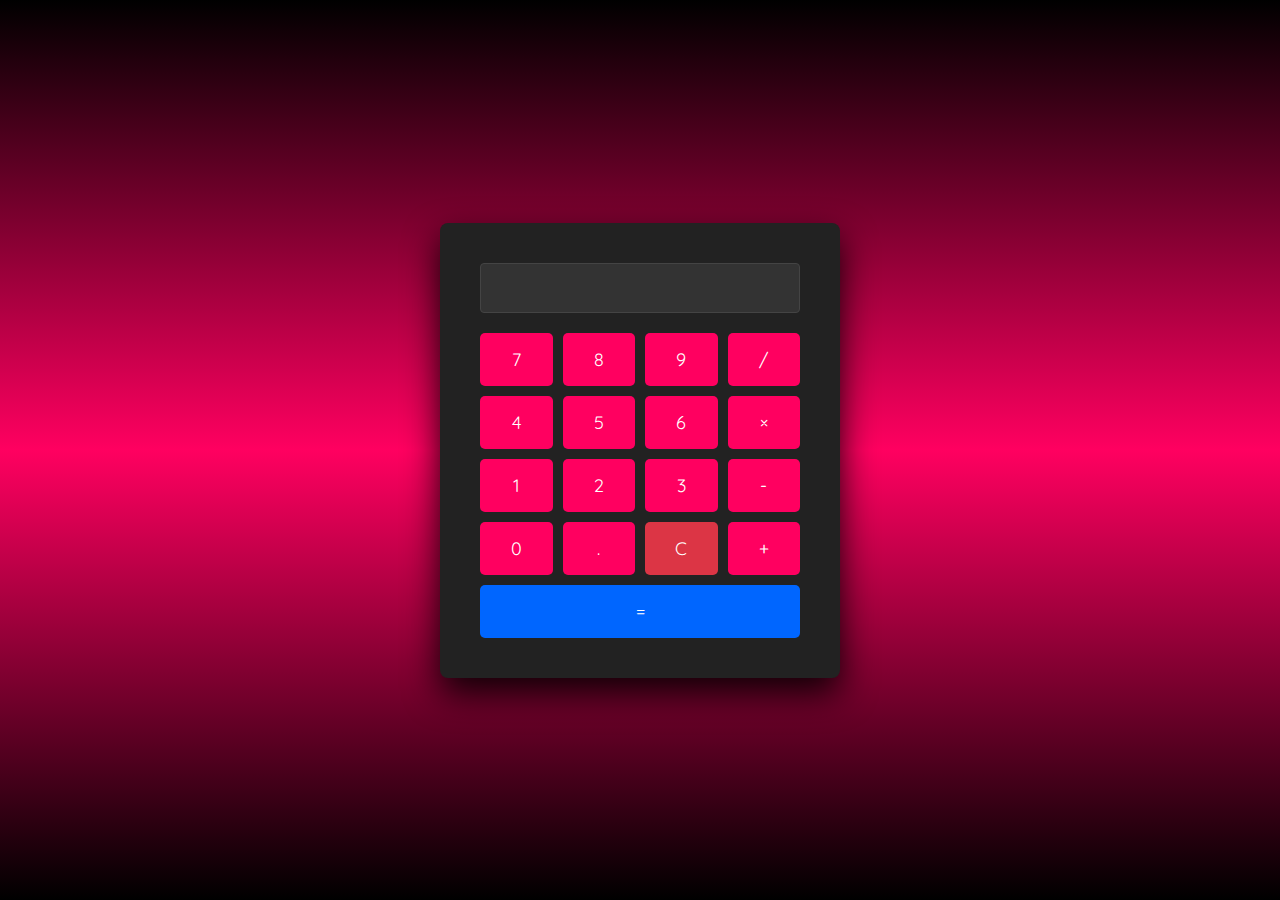
<file: Kalkulator.html>
<!DOCTYPE html>
<html lang="en">
<head>
    <meta charset="UTF-8">
    <meta name="viewport" content="width=device-width, initial-scale=1.0">
    <title>Kalkulator</title>
    <link rel="stylesheet" href="Style Login.css">
    <style>
        .calculator {
            width: 400px;
            background: #222;
            padding: 40px;
            border-radius: 8px;
            box-shadow: 0 15px 35px rgba(0, 0, 0, 0.9);
            z-index: 1000;
        }

        .display {
            width: 100%;
            height: 50px;
            margin-bottom: 20px;
            text-align: right;
            padding: 10px;
            font-size: 20px;
            border: 1px solid #444;
            border-radius: 4px;
            background-color: #333;
            color: #fff;
        }

        .buttons {
            display: grid;
            grid-template-columns: repeat(4, 1fr);
            gap: 10px;
        }

        .button {
            padding: 15px;
            font-size: 18px;
            border: none;
            border-radius: 5px;
            cursor: pointer;
            background-color: #ff0060;
            color: #fff;
            transition: background-color 0.2s ease;
        }

        .button:active {
            background-color: #ff4080;
        }

        .button.clear {
            background-color: #dc3545;
        }

        .button.clear:active {
            background-color: #ff5c5c;
        }

        .button.equal {
            grid-column: span 4;
            background-color: #0066ff;
        }

        .button.equal:active {
            background-color: #338aff;
        }
    </style>
</head>
<body>
    <section>
        <div class="calculator">
            <input type="text" id="display" class="display" readonly>
            <div class="buttons">
                <button class="button" onclick="appendNumber('7')">7</button>
                <button class="button" onclick="appendNumber('8')">8</button>
                <button class="button" onclick="appendNumber('9')">9</button>
                <button class="button" onclick="appendOperator('/')">/</button>

                <button class="button" onclick="appendNumber('4')">4</button>
                <button class="button" onclick="appendNumber('5')">5</button>
                <button class="button" onclick="appendNumber('6')">6</button>
                <button class="button" onclick="appendOperator('*')">×</button>

                <button class="button" onclick="appendNumber('1')">1</button>
                <button class="button" onclick="appendNumber('2')">2</button>
                <button class="button" onclick="appendNumber('3')">3</button>
                <button class="button" onclick="appendOperator('-')">-</button>

                <button class="button" onclick="appendNumber('0')">0</button>
                <button class="button" onclick="appendDot()">.</button>
                <button class="button clear" onclick="clearDisplay()">C</button>
                <button class="button" onclick="appendOperator('+')">+</button>

                <button class="button equal" onclick="calculate()">=</button>
            </div>
        </div>
    </section>

    <script>
        let currentInput = '';

        function appendNumber(number) {
            currentInput += number;
            updateDisplay();
        }

        function appendOperator(operator) {
            if (currentInput === '') return;
            const lastChar = currentInput.slice(-1);
            if ('+-*/'.includes(lastChar)) return; 
            currentInput += operator === '×' ? '*' : operator; 
            updateDisplay();
        }

        function appendDot() {
            const parts = currentInput.split(/[\+\-\*\/]/);
            if (parts[parts.length - 1].includes('.')) return;
            currentInput += '.';
            updateDisplay();
        }

        function clearDisplay() {
            currentInput = '';
            updateDisplay();
        }

        function calculate() {
        try {
            const result = eval(currentInput);
            if (result === Infinity || result === -Infinity) {
                currentInput = '∞';
            } else {
                currentInput = result.toString();
            }
            updateDisplay();
        } catch {
            currentInput = 'Error';
            updateDisplay();
            setTimeout(clearDisplay, 1000);
        }
    }

        function updateDisplay() {
            const displayValue = currentInput.replace(/\*/g, '×');
            document.getElementById('display').value = displayValue;
        }
    </script>
</body>
</html>
</file>
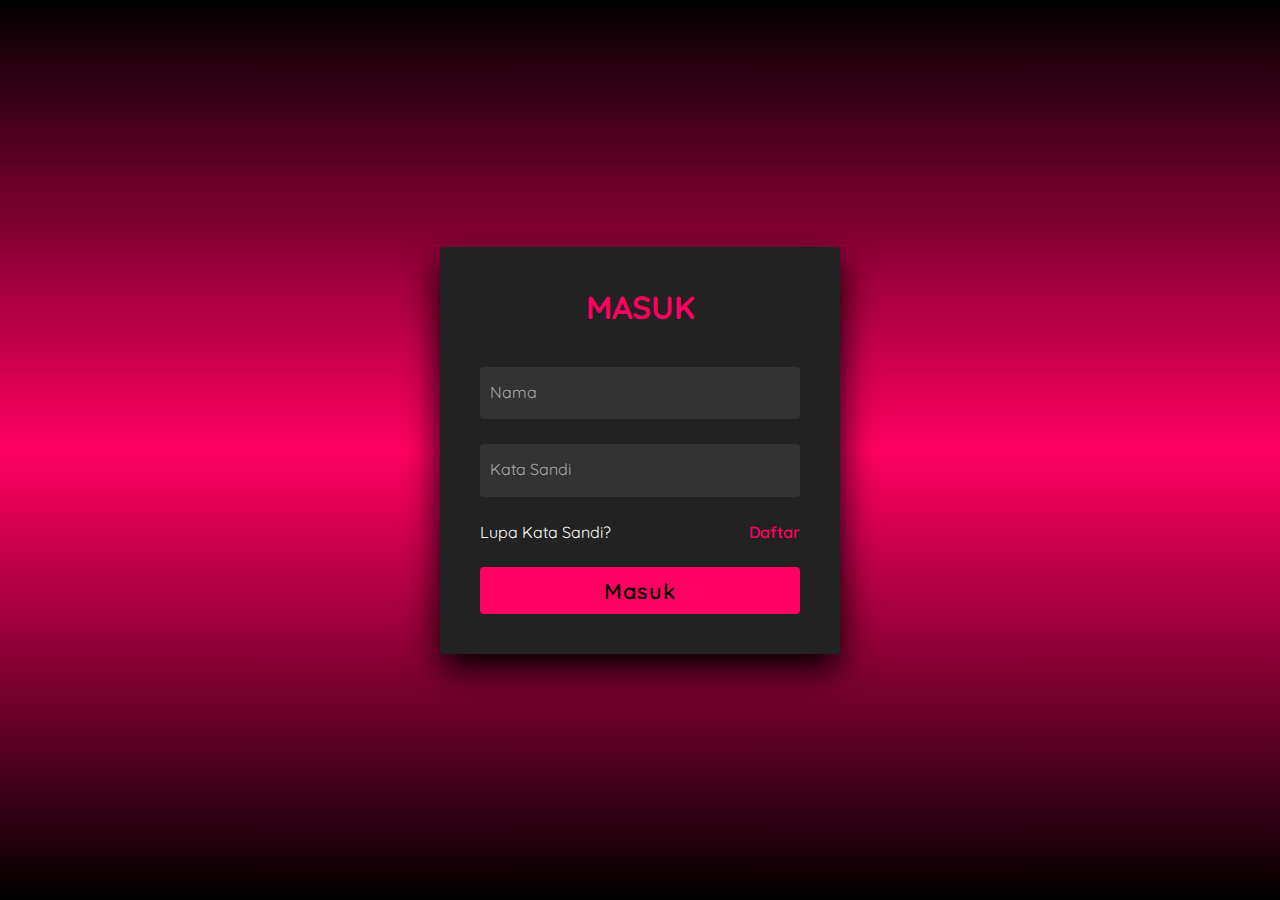
<file: Login.html>
<!doctype html>
<html lang="en">
<head>
  <meta charset="UTF-8">
  <meta name="viewport" content="width=device-width, initial-scale=1.0">
  <title>Tampilan Login</title>
  <link rel="stylesheet" href="./Style Login.css">
  <script>
    function login(event) {
      event.preventDefault();
      
      const username = document.getElementById("username").value;
      const password = document.getElementById("password").value;

      if (username === "rahmat" && password === "rahmat123") {
        alert("Login berhasil! Anda akan diarahkan ke dashboard.");
        window.location.href = "JDashboard.html";
      } else {
        alert("Username atau password salah. Silakan coba lagi.");
      }
    }
  </script>
</head>
<body>
  <section>
    <div class="signin">
      <div class="content">
        <h2>Masuk</h2>
        <form class="form" onsubmit="login(event)">
          <div class="inputBox">
            <input type="text" id="username" required>
            <i>Nama</i>
          </div>
          <div class="inputBox">
            <input type="password" id="password" required>
            <i>Kata Sandi</i>
          </div>
          <div class="links">
            <a href="#">Lupa Kata Sandi?</a>
            <a href="#">Daftar</a>
          </div>
          <div class="inputBox">
            <input type="submit" value="Masuk">
          </div>
        </form>
      </div>
    </div>
  </section>
</body>
</html>
</file>
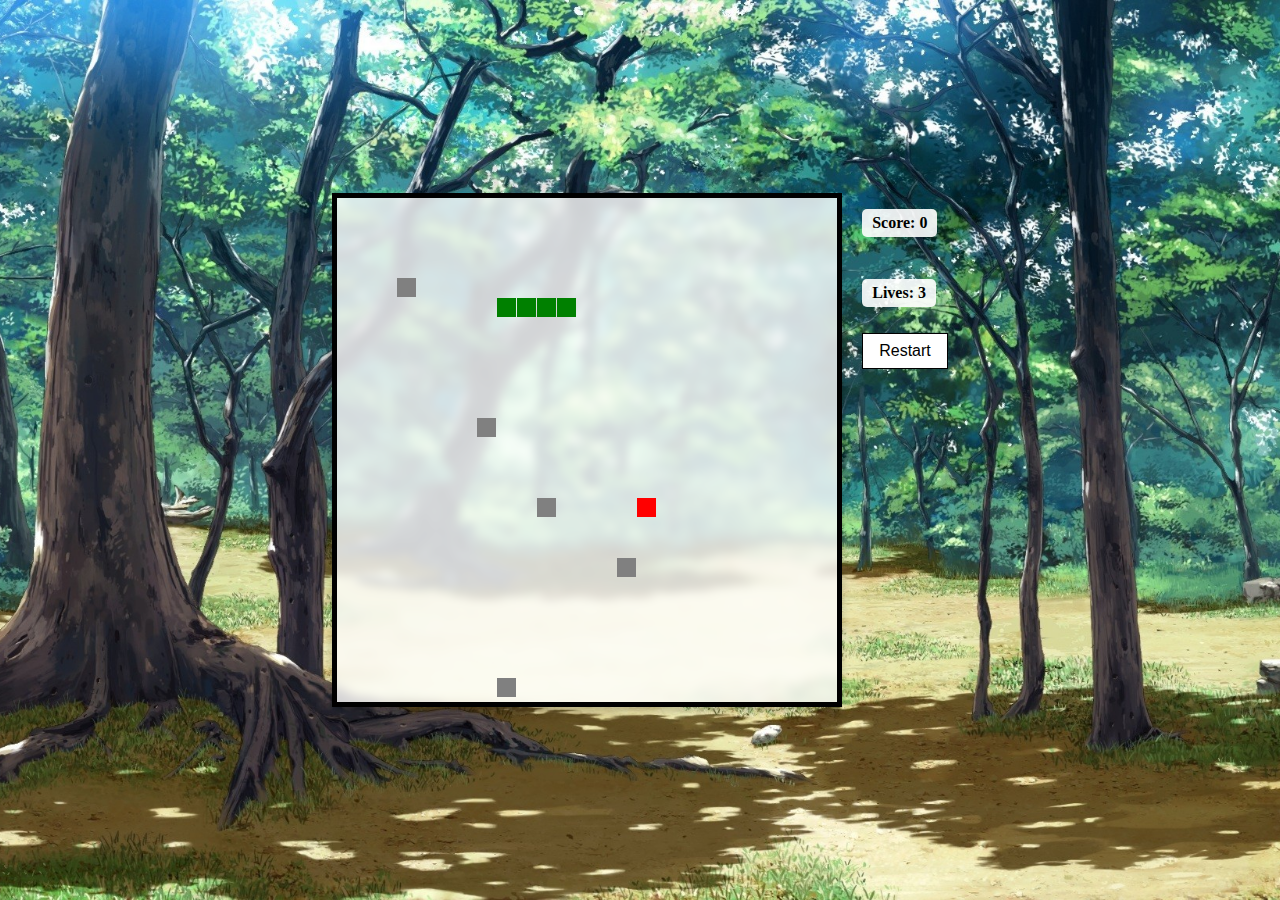
<file: ular/ular.html>
<!DOCTYPE html>
<html>
<head>
  <title>Game ular</title>
  <link rel="stylesheet" href="ular.css">
</head>
<body>
  <div id="main-container">
    <div id="game-container">
      <canvas width="500" height="500" id="game"></canvas>
    </div>
    <div id="info-container">
      <p>Score: <span id="score">0</span></p>
      <p>Lives: <span id="lives">3</span></p>
      <button id="restart-button">Restart</button>
    </div>
  </div>
  <script src="ular.js"></script>
</body>
</html>
</file>
<file: Style Login.css>
@import url('https://fonts.googleapis.com/css2?family=Quicksand:wght@300;400;500;600;700&display=swap');
*
{
  margin: 0;
  padding: 0;
  box-sizing: border-box;
  font-family: 'Quicksand', sans-serif;
}
body 
{
  display: flex;
  justify-content: center;
  align-items: center;
  min-height: 100vh;
  background: #000;
}
section 
{
  position: absolute;
  width: 100vw;
  height: 100vh;
  display: flex;
  justify-content: center;
  align-items: center;
  gap: 2px;
  flex-wrap: wrap;
  overflow: hidden;
}
section::before 
{
  content: '';
  position: absolute;
  width: 100%;
  height: 100%;
  background: linear-gradient(#000,#ff0060,#000);
  animation: animate 5s linear infinite;
}
@keyframes animate 
{
  0%
  {
    transform: translateY(-100%);
  }
  100%
  {
    transform: translateY(100%);
  }
}
section .signin
{
  position: absolute;
  width: 400px;
  background: #222;  
  z-index: 1000;
  display: flex;
  justify-content: center;
  align-items: center;
  padding: 40px;
  border-radius: 4px;
  box-shadow: 0 15px 35px rgba(0,0,0,9);
}
section .signin .content 
{
  position: relative;
  width: 100%;
  display: flex;
  justify-content: center;
  align-items: center;
  flex-direction: column;
  gap: 40px;
}
section .signin .content h2 
{
  font-size: 2em;
  color: #ff0060;
  text-transform: uppercase;
}
section .signin .content .form 
{
  width: 100%;
  display: flex;
  flex-direction: column;
  gap: 25px;
}
section .signin .content .form .inputBox
{
  position: relative;
  width: 100%;
}
section .signin .content .form .inputBox input 
{
  position: relative;
  width: 100%;
  background: #333;
  border: none;
  outline: none;
  padding: 25px 10px 7.5px;
  border-radius: 4px;
  color: #fff;
  font-weight: 500;
  font-size: 1em;
}
section .signin .content .form .inputBox i 
{
  position: absolute;
  left: 0;
  padding: 15px 10px;
  font-style: normal;
  color: #aaa;
  transition: 0.5s;
  pointer-events: none;
}
.signin .content .form .inputBox input:focus ~ i,
.signin .content .form .inputBox input:valid ~ i
{
  transform: translateY(-7.5px);
  font-size: 0.8em;
  color: #fff;
}
.signin .content .form .links 
{
  position: relative;
  width: 100%;
  display: flex;
  justify-content: space-between;
}
.signin .content .form .links a 
{
  color: #fff;
  text-decoration: none;
}
.signin .content .form .links a:nth-child(2)
{
  color: #ff0060;
  font-weight: 600;
}
.signin .content .form .inputBox input[type="submit"]
{
  padding: 10px;
  background: #ff0060;
  color: #000;
  font-weight: 600;
  font-size: 1.35em;
  letter-spacing: 0.05em;
  cursor: pointer;
}
input[type="submit"]:active
{
  opacity: 0.6;
}
@media (max-width: 900px)
{
  section span 
  {
    width: calc(10vw - 2px);
    height: calc(10vw - 2px);
  }
}
@media (max-width: 600px)
{
  section span 
  {
    width: calc(20vw - 2px);
    height: calc(20vw - 2px);
  }
}
</file>
<file: ular/ular.css>
html, body {
  height: 100%;
  margin: 0;
  display: flex;
  align-items: center;
  justify-content: center;
  background: url('12345678.jpg') no-repeat center center fixed;
  background-size: cover;
}

#main-container {
  display: flex;
  align-items: flex-start;
  justify-content: center;
  gap: 20px;
}

#game-container {
  position: relative;
  border: 5px solid black;
  background-color: rgba(255, 255, 255, 0.8); /* Semi-transparan */
  backdrop-filter: blur(5px); /* Efek blur pada latar belakang */
  box-shadow: 0 4px 8px rgba(0, 0, 0, 0.2);
}

#info-container p {
  background-color: rgba(255, 255, 255, 0.9); /* Semi-transparan */
  padding: 5px 10px;
  border-radius: 5px;
  font-weight: bold;
}

#info-container {
  display: flex;
  flex-direction: column;
  align-items: flex-start;
  gap: 10px;
  color: black;
}

button {
  padding: 8px 16px;
  background-color: white;
  border: 1px solid black;
  cursor: pointer;
  font-size: 16px;
}

button:hover {
  background-color: #ccc;
}
</file>
